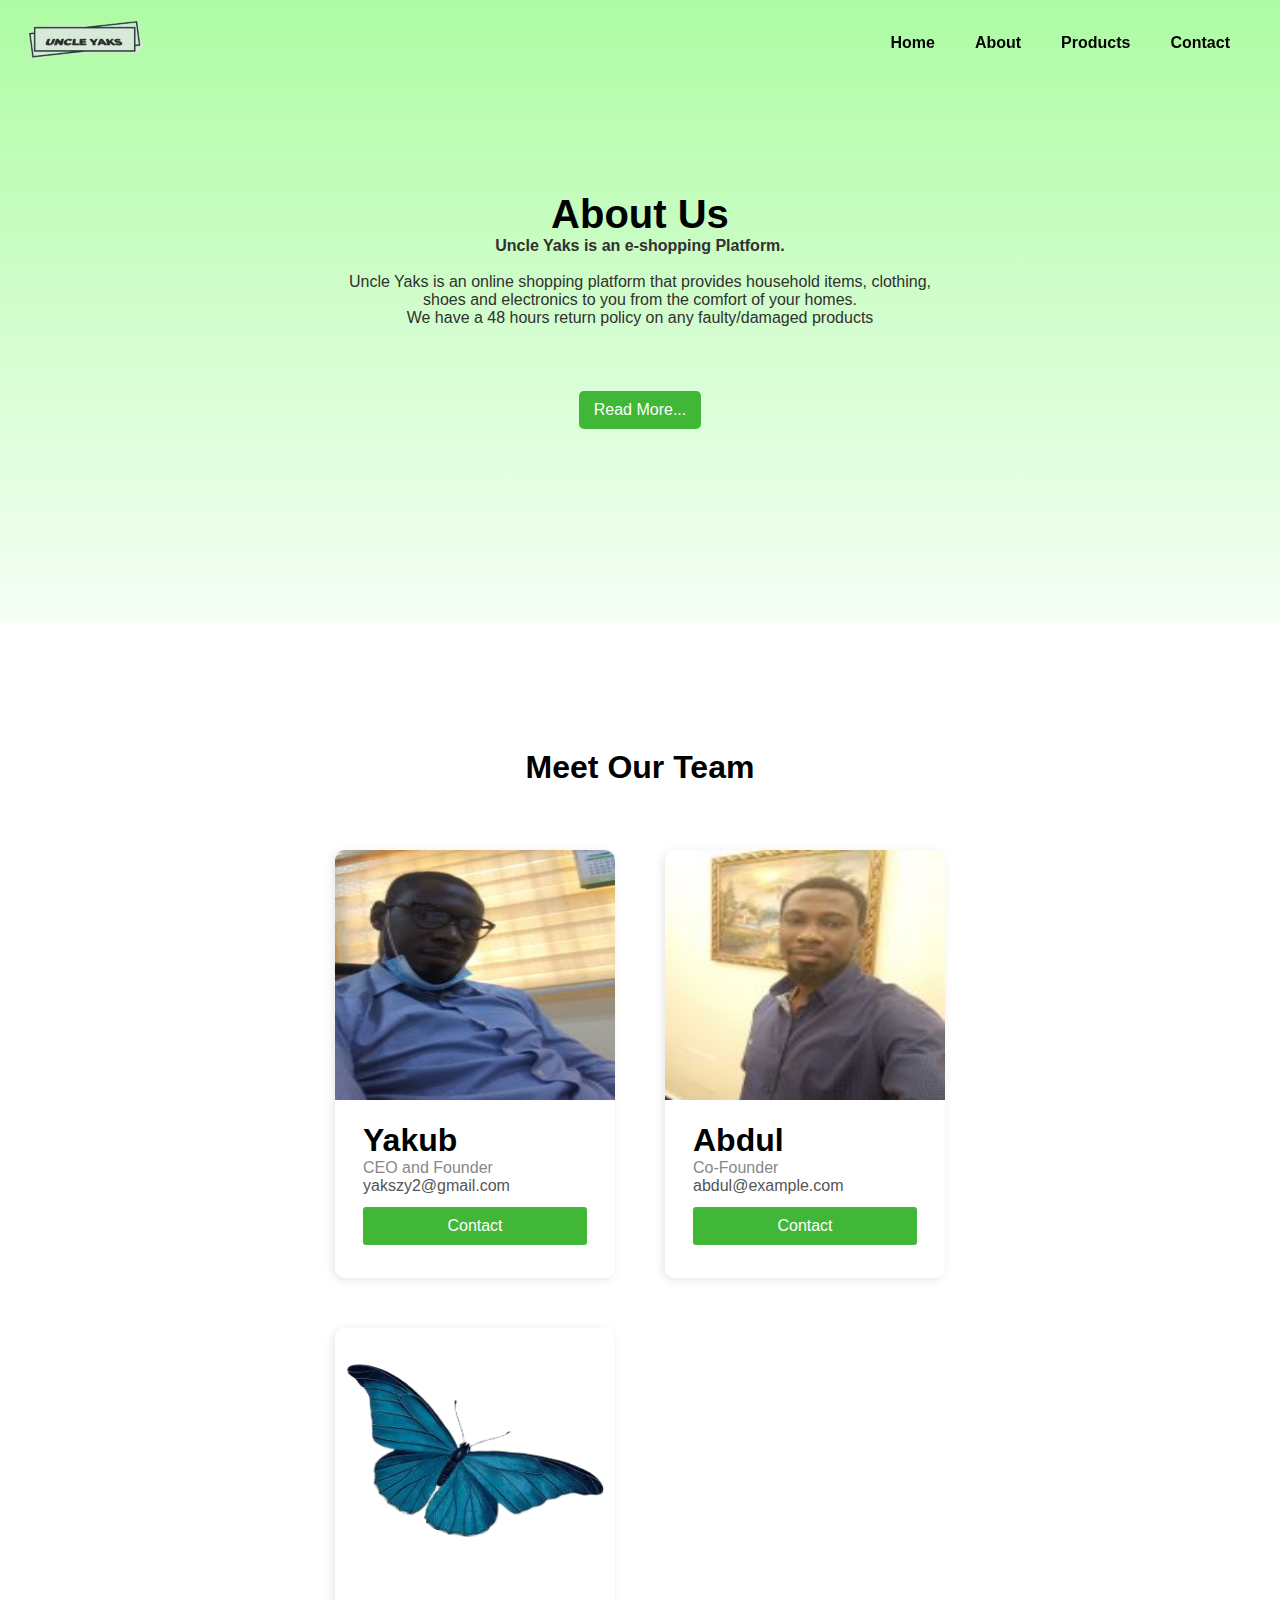
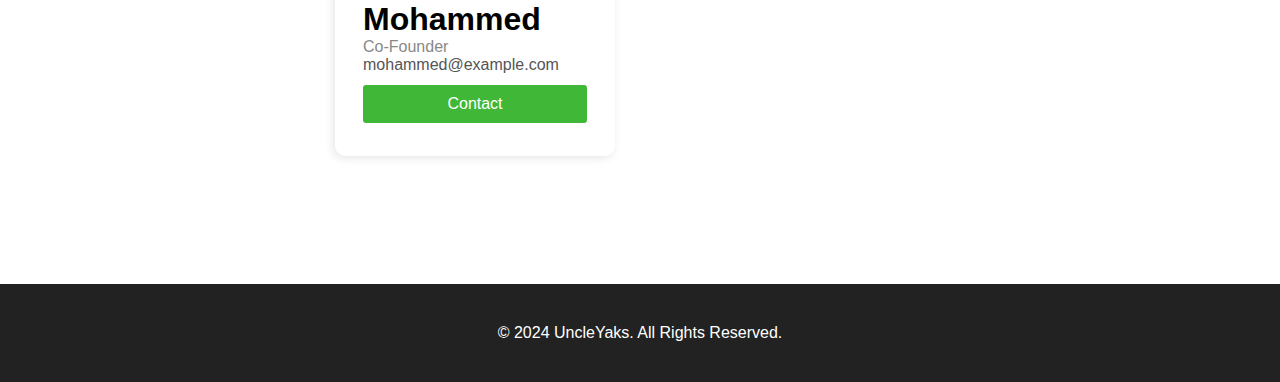
<file: pages/about.html>
<!DOCTYPE html>
<html>

<head>
    <meta charset="UTF-8">
    <meta name="viewport" content="width=device-width, initial-scale=1.0">
    <link rel="stylesheet" href="/styles/aboutstyle.css">
    <title>About Us</title>
</head>

<body>
    <header>
        <nav>
            <div class="logo">
                <img src="/images/Logotopaddcart.png">
            </div>
            <ul class="nav-links">
                <li><a href="/index.html">
                        Home</a>
                </li>
                <li><a href="/pages/about.html">
                        About</a>
                </li>
                <li><a href="/pages/product.html">
                        Products</a>
                </li>
                <li><a href="/pages/contact us.html">
                        Contact</a>
                </li>
            </ul>
        </nav>
    </header>

    <section class="about">
        <h1>About Us</h1>
        <p style="font-weight: bold">
            Uncle Yaks is an e-shopping Platform.
        </p>
        <br>
        <p> Uncle Yaks is an online shopping platform
            that provides household items, clothing, shoes and electronics to you from the comfort of your
            homes.<br>
            We have a 48 hours return policy on any faulty/damaged products
        </p>
        <a href="" class="info-btn">Read More...</a>
    </section>

    <section class="team">
        <h1 class="section-heading">Meet Our Team</h1>
        <div class="team-cards">

            <!-- Cards here -->
            <!-- Card 1 -->

            <div class="card">
                <img class="card-img" src="/images/Yaks.jpg">
                <div class="card-info">
                    <h2 class="card-name">Yakub</h2>
                    <p class="card-role">CEO and Founder</p>
                    <p class="card-email">yakszy2@gmail.com</p>
                    <a href="" class="info-btn width-btn">Contact</a>
                </div>
            </div>

            <!-- Card 2 -->

            <div class="card">
                <img class="card-img" src="/images/Yaks2.jpg">
                <div class="card-info">
                    <h2 class="card-name">Abdul</h2>
                    <p class="card-role">Co-Founder</p>
                    <p class="card-email">abdul@example.com</p>
                    <a href="" class="info-btn width-btn">Contact</a>
                </div>
            </div>

            <!-- Card 3 -->

            <div class="card">
                <img class="card-img" src="/images/review.png">
                <div class="card-info">
                    <h2 class="card-name">Mohammed</h2>
                    <p class="card-role">Co-Founder</p>
                    <p class="card-email">mohammed@example.com</p>
                    <a href="" class="info-btn width-btn">Contact</a>
                </div>
            </div>
        </div>
    </section>

    <footer>
        <p>© 2024 UncleYaks. All Rights Reserved.</p>
    </footer>
</body>

</html>
</file>
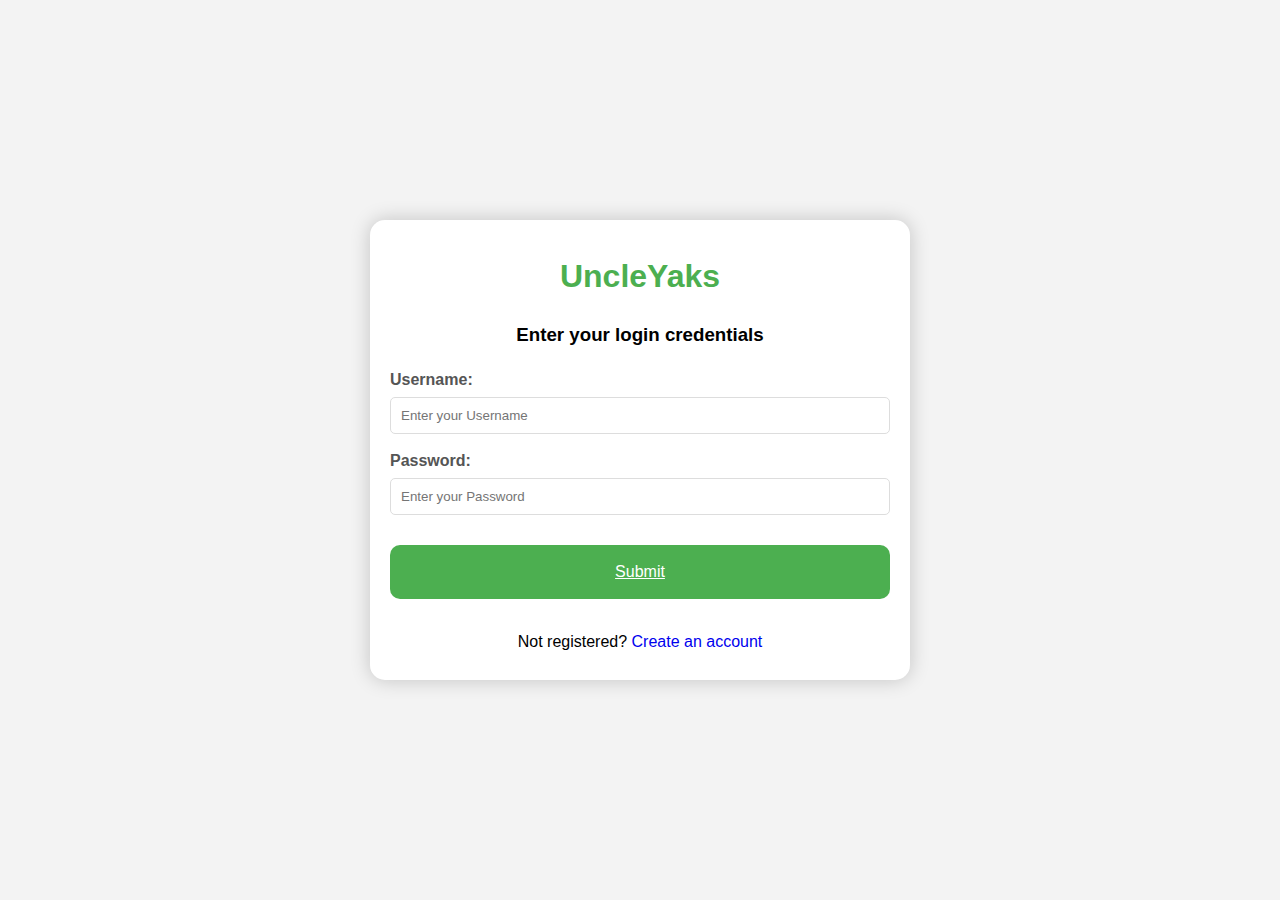
<file: pages/form.html>
<!DOCTYPE html>
<html lang="en">

<head>
    <meta charset="UTF-8">
    <meta name="viewport" content="width=device-width, initial-scale=1.0">
    <title>All Products - UncleYaks</title>
    <link rel="stylesheet" href="/styles/form.css">
    <link href="https://fonts.googleapis.com/css2?family=Poppins:wght@300;400;500;600;700&display=swap rel=stylesheet"> 
    <link rel="stylesheet" href="https://stackpath.bootstrapcdn.com/font-awesome/4.7.0/css/font-awesome.min.css">
	<title>GeeksforGeeks Registration</title>
</head>

<body>
	<div class="main">
		<h1>UncleYaks</h1>
		<h3>Enter your login credentials</h3>
		<form action="">
			<label for="first">
				Username:
			</label>
			<input type="text"
				id="first"
				name="first"
				placeholder="Enter your Username" required>

			<label for="password">
				Password:
			</label>
			<input type="password"
				id="password"
				name="password"
				placeholder="Enter your Password" required>

			<div class="wrap">
                <a href="addtocart.html" class="btn">Submit</a>
			</div>
		</form>
		<p>Not registered? 
			<a href="register.html"
			style="text-decoration: none;">
				Create an account
			</a>
		</p>
	</div>


</body>
</html>
</file>
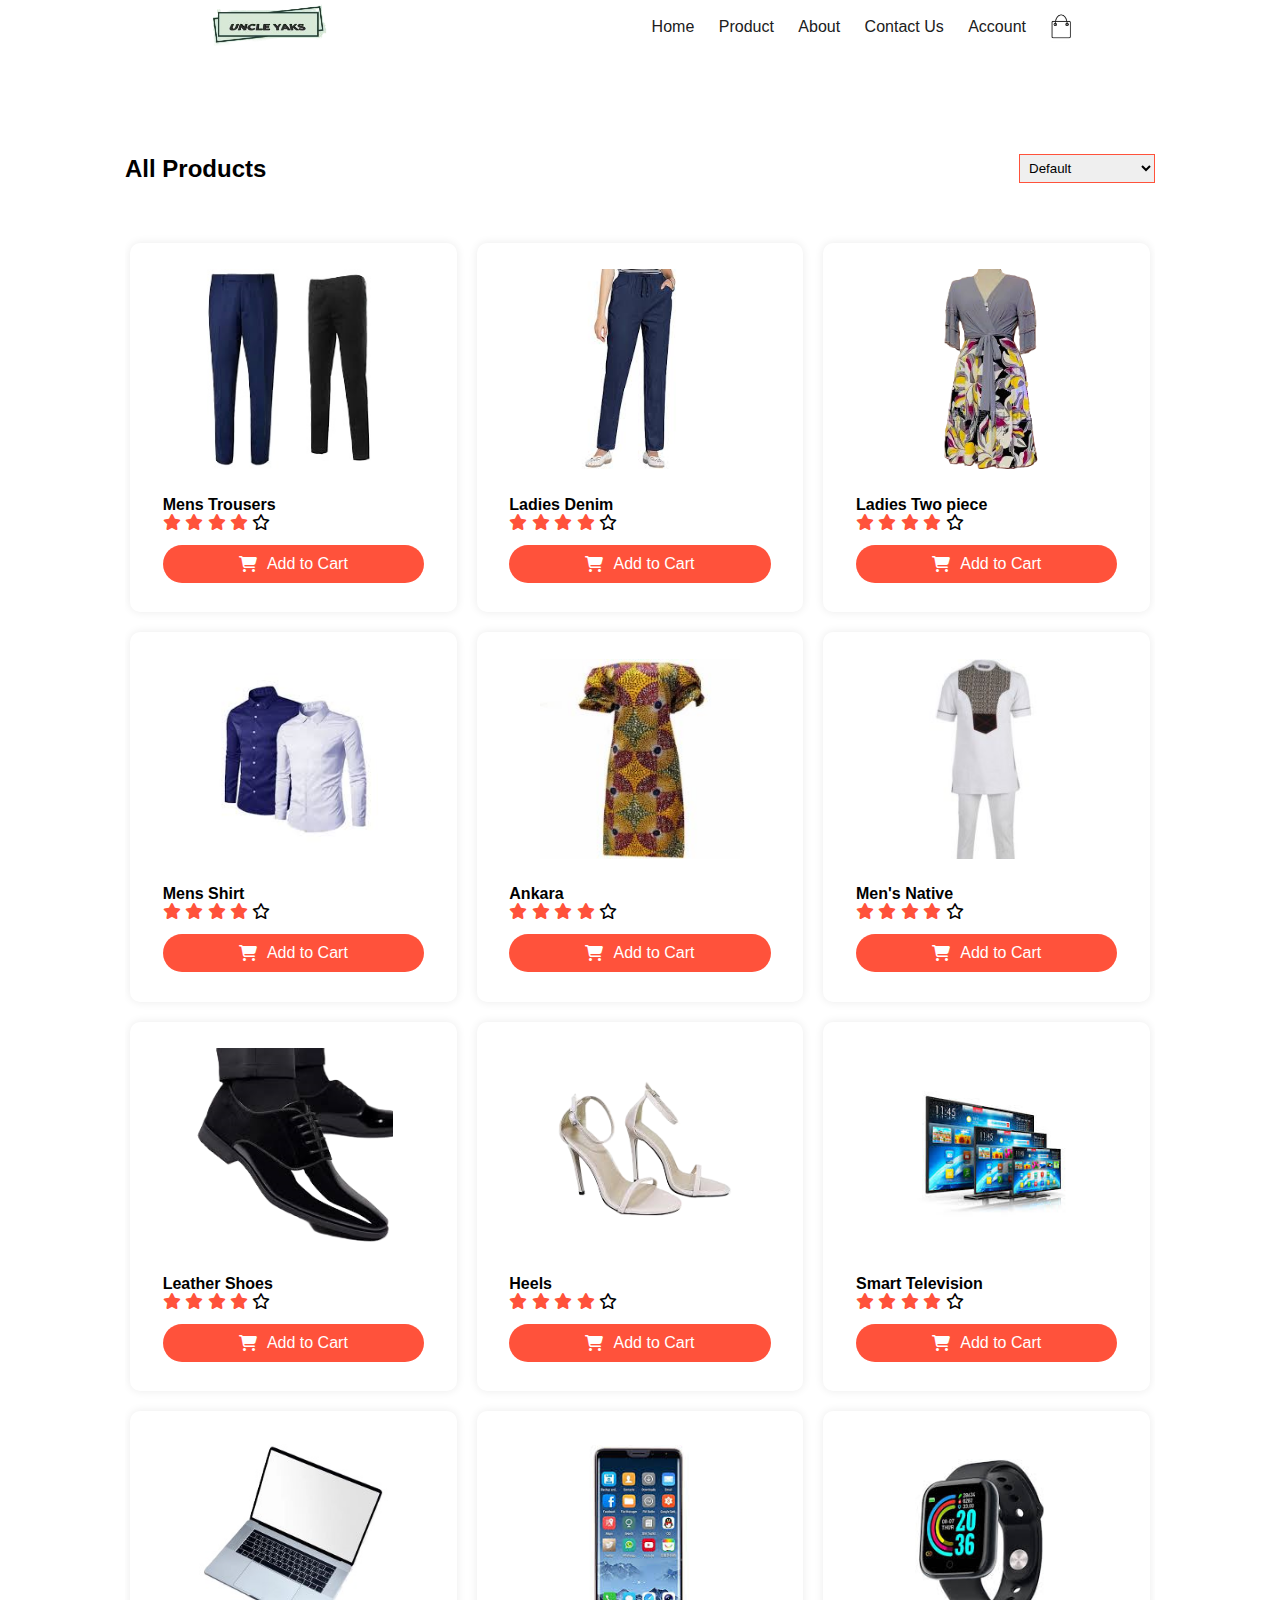
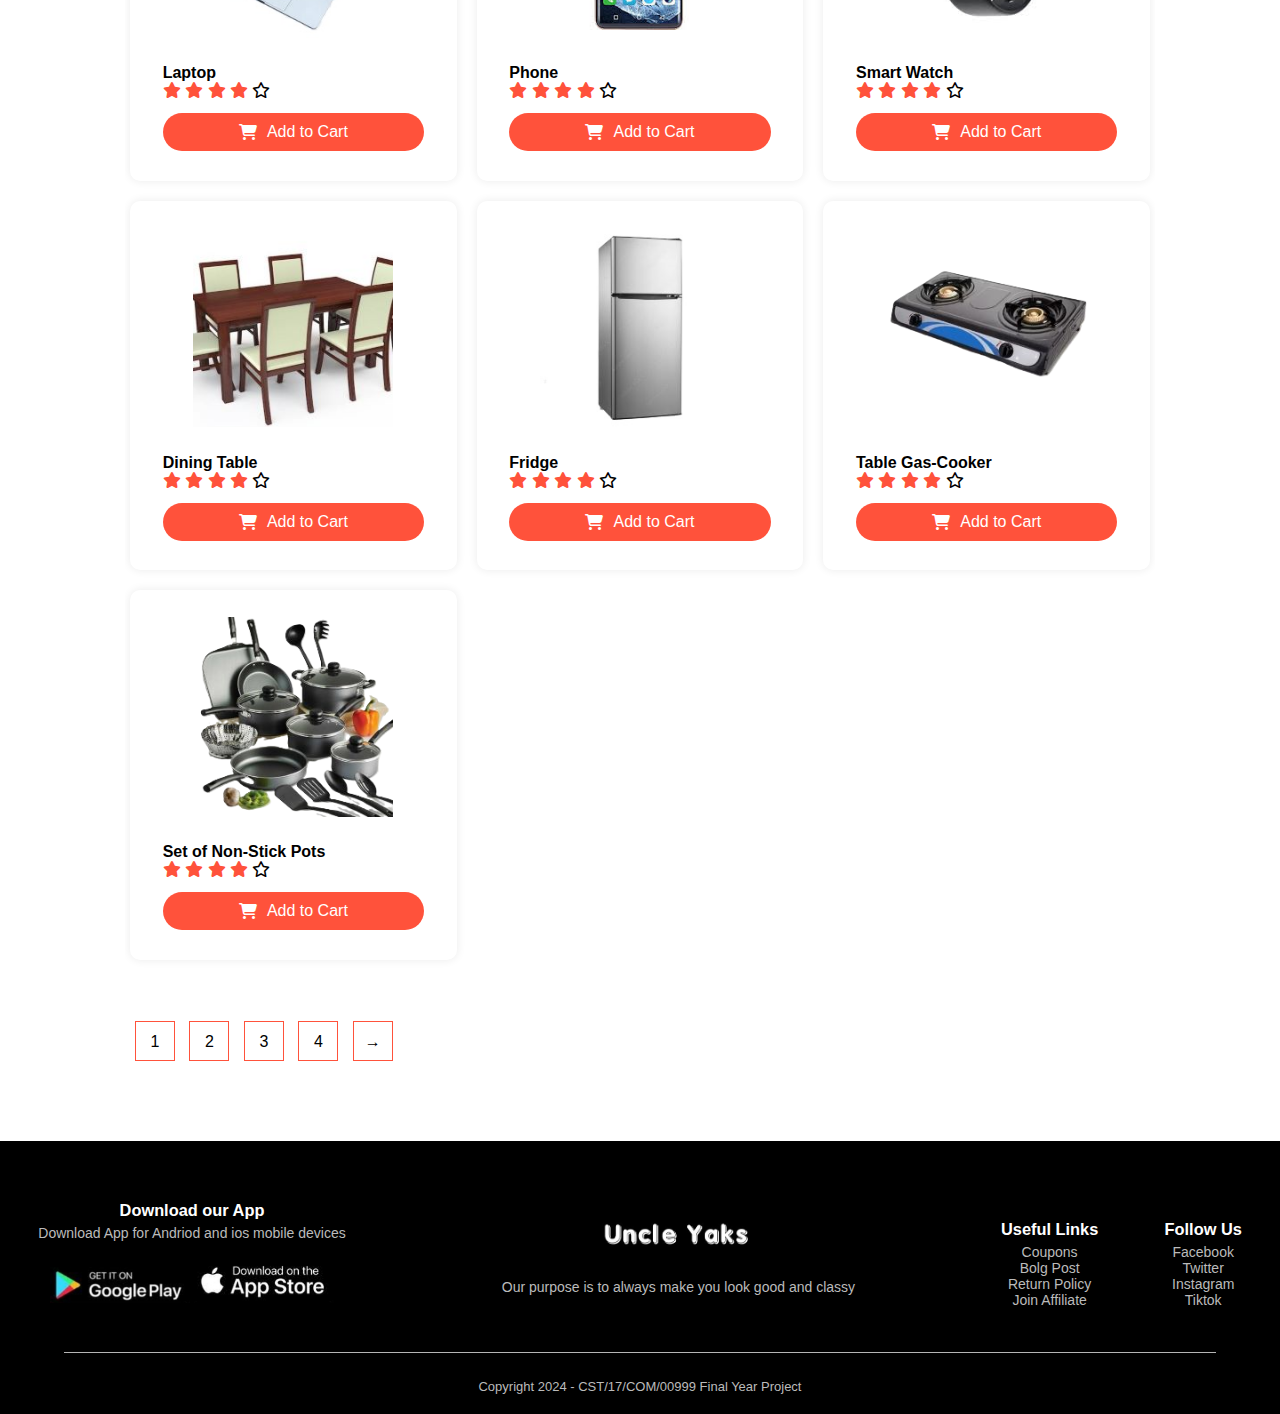
<file: pages/product.html>
<!DOCTYPE html>
<html lang="en">

<head>
    <meta charset="UTF-8">
    <meta name="viewport" content="width=device-width, initial-scale=1.0">
    <title>Products - UncleYaks</title>
    <link rel="stylesheet" href="/style.css">
    <link href="https://fonts.googleapis.com/css2?family=Poppins:wght@300;400;500;600;700&display=swap rel=stylesheet">
    <link rel="stylesheet" href="../styles/font-awsome/css/solid.min.css">
    <link rel="stylesheet" href="../styles/font-awsome/css/regular.min.css">
    <link rel="stylesheet" href="../styles/font-awsome/css/fontawesome.min.css">
    <link rel="stylesheet" href="../styles/product.css">
</head>

<body>

    <!-- Navbar -->
    <div class="container">
        <div class="navbar">
            <div class="logo">
                <img src="/images/Logotop.png" width="130px" height="50">
            </div>
            <nav>
                <ul id="MenuItems">
                    <li><a href="/index.html">Home</a></li>
                    <li><a href="/pages/product.html">Product</a></li>
                    <li><a href="/pages/about.html">About</a></li>
                    <li><a href="/pages/contact%20us.html">Contact Us</a></li>
                    <li><a href="/pages/form.html">Account</a></li>
                </ul>
            </nav>
            <img src="/images/download%20(1).png" width="30px" height="30px">
            <img src="/images/menu-icon.png" class="menu-icon" onclick="menutoggle()">
        </div>
    </div>

    <div class="small-container">

        <div class="row row-2">
            <h2>All Products</h2>
            <select>
                <option selected>Default</option>
                <option>Sort by price</option>
                <option>Sort by popularity</option>
                <option>Sort by rating</option>
                <option>Sort by sale</option>
            </select>
        </div>


        <div class="products">

            <div class="product-card">
                <img class="card-image" src="/images/MT1.jpeg">
                <div class="card-content">
                    <h4>Mens Trousers</h4>
                    <div class="rating">
                        <i class="fa fa-solid fa-star"> </i>
                        <i class="fa fa-solid fa-star"> </i>
                        <i class="fa fa-solid fa-star"> </i>
                        <i class="fa fa-solid fa-star"> </i>
                        <i class="fa-regular fa-star"></i>
                    </div>
                    <a href="addtocart.html" type="" class="card-btn">
                        <div class="btn-content"><i class="fa-solid fa-cart-shopping"></i> Add to Cart</div>
                    </a>
                </div>
            </div>

            <div class="product-card">
                <img class="card-image" src="/images/FT3.jpeg">
                <div class="card-content">
                <h4>Ladies Denim</h4>
                    <div class="rating">
                        <i class="fa fa-solid fa-star"> </i>
                        <i class="fa fa-solid fa-star"> </i>
                        <i class="fa fa-solid fa-star"> </i>
                        <i class="fa fa-solid fa-star"> </i>
                        <i class="fa-regular fa-star"></i>
                    </div>
                    <a href="addtocart.html" type="" class="card-btn">
                        <div class="btn-content"><i class="fa-solid fa-cart-shopping"></i> Add to Cart</div>
                    </a>
                </div>
            </div>

            <div class="product-card">
                <img class="card-image" src="/images/FMG2.png">
                <div class="card-content">
                <h4>Ladies Two piece</h4>
                    <div class="rating">
                        <i class="fa fa-solid fa-star"> </i>
                        <i class="fa fa-solid fa-star"> </i>
                        <i class="fa fa-solid fa-star"> </i>
                        <i class="fa fa-solid fa-star"> </i>
                        <i class="fa-regular fa-star"></i>
                    </div>
                    <a href="addtocart.html" type="" class="card-btn">
                        <div class="btn-content"><i class="fa-solid fa-cart-shopping"></i> Add to Cart</div>
                    </a>
                </div>
            </div>

            <div class="product-card">
                <img class="card-image" src="/images/MTT5.jpeg">
                <div class="card-content">
                <h4>Mens Shirt</h4>
                    <div class="rating">
                        <i class="fa fa-solid fa-star"> </i>
                        <i class="fa fa-solid fa-star"> </i>
                        <i class="fa fa-solid fa-star"> </i>
                        <i class="fa fa-solid fa-star"> </i>
                        <i class="fa-regular fa-star"></i>
                    </div>
                    <a href="addtocart.html" type="" class="card-btn">
                        <div class="btn-content"><i class="fa-solid fa-cart-shopping"></i> Add to Cart</div>
                    </a>
                </div>
            </div>

            <div class="product-card">
                <img class="card-image" src="/images/Ankara.jpg">
                <div class="card-content">
                <h4>Ankara</h4>
                    <div class="rating">
                        <i class="fa fa-solid fa-star"> </i>
                        <i class="fa fa-solid fa-star"> </i>
                        <i class="fa fa-solid fa-star"> </i>
                        <i class="fa fa-solid fa-star"> </i>
                        <i class="fa-regular fa-star"></i>
                    </div>
                    <a href="addtocart.html" type="" class="card-btn">
                        <div class="btn-content"><i class="fa-solid fa-cart-shopping"></i> Add to Cart</div>
                    </a>
                </div>
            </div>

            <div class="product-card">
                <img class="card-image" src="/images/Mens%20Native.jpg">
                <div class="card-content">
                <h4>Men's Native</h4>
                    <div class="rating">
                        <i class="fa fa-solid fa-star"> </i>
                        <i class="fa fa-solid fa-star"> </i>
                        <i class="fa fa-solid fa-star"> </i>
                        <i class="fa fa-solid fa-star"> </i>
                        <i class="fa-regular fa-star"></i>
                    </div>
                    <a href="addtocart.html" type="" class="card-btn">
                        <div class="btn-content"><i class="fa-solid fa-cart-shopping"></i> Add to Cart</div>
                    </a>
                </div>
            </div>

            <div class="product-card">
                <img class="card-image" src="/images/MS5.png">
                <div class="card-content">
                <h4>Leather Shoes</h4>
                    <div class="rating">
                        <i class="fa fa-solid fa-star"> </i>
                        <i class="fa fa-solid fa-star"> </i>
                        <i class="fa fa-solid fa-star"> </i>
                        <i class="fa fa-solid fa-star"> </i>
                        <i class="fa-regular fa-star"></i>
                    </div>
                    <a href="addtocart.html" type="" class="card-btn">
                        <div class="btn-content"><i class="fa-solid fa-cart-shopping"></i> Add to Cart</div>
                    </a>
                </div>
            </div>

            <div class="product-card">
                <img class="card-image" src="/images/hills.png">
                <div class="card-content">
                <h4>Heels</h4>
                    <div class="rating">
                        <i class="fa fa-solid fa-star"> </i>
                        <i class="fa fa-solid fa-star"> </i>
                        <i class="fa fa-solid fa-star"> </i>
                        <i class="fa fa-solid fa-star"> </i>
                        <i class="fa-regular fa-star"></i>
                    </div>
                    <a href="addtocart.html" type="" class="card-btn">
                        <div class="btn-content"><i class="fa-solid fa-cart-shopping"></i> Add to Cart</div>
                    </a>
                </div>
            </div>


            <div class="product-card">
                <img class="card-image" src="/images/smart%20tv.jpeg">
                <div class="card-content">
                <h4>Smart Television</h4>
                    <div class="rating">
                        <i class="fa fa-solid fa-star"> </i>
                        <i class="fa fa-solid fa-star"> </i>
                        <i class="fa fa-solid fa-star"> </i>
                        <i class="fa fa-solid fa-star"> </i>
                        <i class="fa-regular fa-star"></i>
                    </div>
                    <a href="addtocart.html" type="" class="card-btn">
                        <div class="btn-content"><i class="fa-solid fa-cart-shopping"></i> Add to Cart</div>
                    </a>
                </div>
            </div>


            <div class="product-card">
                <img class="card-image" src="/images/laptop%201.jpg">
                <div class="card-content">
                <h4>Laptop</h4>
                    <div class="rating">
                        <i class="fa fa-solid fa-star"> </i>
                        <i class="fa fa-solid fa-star"> </i>
                        <i class="fa fa-solid fa-star"> </i>
                        <i class="fa fa-solid fa-star"> </i>
                        <i class="fa-regular fa-star"></i>
                    </div>
                    <a href="addtocart.html" type="" class="card-btn">
                        <div class="btn-content"><i class="fa-solid fa-cart-shopping"></i> Add to Cart</div>
                    </a>
                </div>
            </div>


            <div class="product-card">
                <img class="card-image" src="/images/Phone.jpeg">
                <div class="card-content">
                    <h4>Phone</h4>
                    <div class="rating">
                        <i class="fa fa-solid fa-star"> </i>
                        <i class="fa fa-solid fa-star"> </i>
                        <i class="fa fa-solid fa-star"> </i>
                        <i class="fa fa-solid fa-star"> </i>
                        <i class="fa-regular fa-star"></i>
                    </div>
                    <a href="addtocart.html" type="" class="card-btn">
                        <div class="btn-content"><i class="fa-solid fa-cart-shopping"></i> Add to Cart</div>
                    </a>
                </div>
            </div>


            <div class="product-card">
                <img class="card-image" src="/images/smart%20watch.jpeg">
                <div class="card-content">
                <h4>Smart Watch</h4>
                    <div class="rating">
                        <i class="fa fa-solid fa-star"> </i>
                        <i class="fa fa-solid fa-star"> </i>
                        <i class="fa fa-solid fa-star"> </i>
                        <i class="fa fa-solid fa-star"> </i>
                        <i class="fa-regular fa-star"></i>
                    </div>
                    <a href="addtocart.html" type="" class="card-btn">
                        <div class="btn-content"><i class="fa-solid fa-cart-shopping"></i> Add to Cart</div>
                    </a>
                </div>
            </div>


            <div class="product-card">
                <img class="card-image" src="/images/dining%20table.jpeg">
                <div class="card-content">
                <h4>Dining Table</h4>
                    <div class="rating">
                        <i class="fa fa-solid fa-star"> </i>
                        <i class="fa fa-solid fa-star"> </i>
                        <i class="fa fa-solid fa-star"> </i>
                        <i class="fa fa-solid fa-star"> </i>
                        <i class="fa-regular fa-star"></i>
                    </div>
                    <a href="addtocart.html" type="" class="card-btn">
                        <div class="btn-content"><i class="fa-solid fa-cart-shopping"></i> Add to Cart</div>
                    </a>
                </div>
            </div>

            <div class="product-card">
                <img class="card-image" src="/images/fridge.jpg">
                <div class="card-content">
                <h4>Fridge</h4>
                    <div class="rating">
                        <i class="fa fa-solid fa-star"> </i>
                        <i class="fa fa-solid fa-star"> </i>
                        <i class="fa fa-solid fa-star"> </i>
                        <i class="fa fa-solid fa-star"> </i>
                        <i class="fa-regular fa-star"></i>
                    </div>
                    <a href="addtocart.html" type="" class="card-btn">
                        <div class="btn-content"><i class="fa-solid fa-cart-shopping"></i> Add to Cart</div>
                    </a>
                </div>
            </div>


            <div class="product-card">
                <img class="card-image" src="/images/Gas%20cooker.png">
                <div class="card-content">
                <h4>Table Gas-Cooker</h4>
                    <div class="rating">
                        <i class="fa fa-solid fa-star"> </i>
                        <i class="fa fa-solid fa-star"> </i>
                        <i class="fa fa-solid fa-star"> </i>
                        <i class="fa fa-solid fa-star"> </i>
                        <i class="fa-regular fa-star"></i>
                    </div>
                    <a href="addtocart.html" type="" class="card-btn">
                        <div class="btn-content"><i class="fa-solid fa-cart-shopping"></i> Add to Cart</div>
                    </a>
                </div>
            </div>


            <div class="product-card">
                <img class="card-image" src="/images/non-stick%20pots2.png">
                <div class="card-content">
                    <h4>Set of Non-Stick Pots</h4>
                    <div class="rating">
                        <i class="fa fa-solid fa-star"> </i>
                        <i class="fa fa-solid fa-star"> </i>
                        <i class="fa fa-solid fa-star"> </i>
                        <i class="fa fa-solid fa-star"> </i>
                        <i class="fa-regular fa-star"></i>
                    </div>
                    <a href="addtocart.html" type="" class="card-btn">
                        <div class="btn-content"><i class="fa-solid fa-cart-shopping"></i> Add to Cart</div>
                    </a>
                </div>
            </div>
        </div>

        <div class="page-btn">
            <span>1</span>
            <span>2</span>
            <span>3</span>
            <span>4</span>
            <span>&#8594;</span>
        </div>

    </div>


    <!---------- footer -------->
    <div class="footer">
        <div class="cotainer">
            <div class="row">
                <div class="footer-col-1">
                    <h3>Download our App</h3>
                    <p>Download App for Andriod and ios mobile devices</p>
                    <div class="app-logo">
                        <img src="/images/playstore%20blck.jpg">
                        <img src="/images/app%20store%20blck.jpg">
                    </div>
                </div>
                <div class="footer-col-2">
                    <img src="/images/uncleyaks%20blk.jpg">
                    <p>Our purpose is to always make you look good and classy</p>
                </div>
                <div class="footer-col-3">
                    <h3>Useful Links</h3>
                    <ul>
                        <li>Coupons</li>
                        <li>Bolg Post</li>
                        <li>Return Policy</li>
                        <li>Join Affiliate</li>
                    </ul>
                </div>
                <div class="footer-col-4">
                    <h3>Follow Us</h3>
                    <ul>
                        <li>Facebook</li>
                        <li>Twitter</li>
                        <li>Instagram</li>
                        <li>Tiktok</li>
                    </ul>
                </div>
            </div>
            <hr>
            <p class="Copyright">Copyright 2024 - CST/17/COM/00999 Final Year Project</p>
        </div>
    </div>
    <!----------js fot toggle menu----------->
    <script>
        var MenuItems = document.getElementById("MenuItems");

        MenuItems.style.maxHeight = "0px";

        function menutoggle() {
            if (MenuItems.style.maxHeight == "0px") {
                MenuItems.style.maxHeight = "200px";
            }
            else {
                MenuItems.style.maxHeight = "0px";
            }
        }
    </script>


</body>

</html>
</file>
<file: styles/aboutstyle.css>
/* Global Styles */
* {
    margin: 0;
    padding: 0;
    box-sizing: border-box;
    font-family: Arial, sans-serif;
}


/* Header */

header {
    /* background-color: white; */
    color: rgb(0, 0, 0);
    padding: 10px 0;
    position: fixed;
    width: 100%;
    z-index: 100;
    /* box-shadow: 0 2px 2px rgba(0, 0, 0, 0.2); */
}

nav {
    display: flex;
    justify-content: space-between;
    align-items: center;
    margin: 5px auto;
    padding: 0 20px;
}

.logo {
    font-size: 1.5rem;
    font-weight: bold;
    color: #40b736;
}

.nav-links {
    list-style: none;
    display: flex;
}

.nav-links li {
    margin-right: 20px;
}

.nav-links a {
    color: rgb(0, 0, 0);
    padding: 10px;
    font-weight: bold;
    text-decoration: none;
}

.nav-links a:hover {
    background-color: #40b736;
    border-radius: 4px;
    color: white;
}

/* About Section */

.info-btn {
    text-align: center;
    text-decoration: none;
    background-color: #40b736;
    color: white;
    padding: 10px 15px;
    border-radius: 5px;
    cursor: pointer;
    margin-top: 5%;
    transition: 500ms background-color;
}
.info-btn:hover{
    background-color: #2f8727;
}

.width-btn {
    display: inline-block;
    border-radius: 3px;
    width: 100%;
}

.about {
    display: flex;
    flex-direction: column;
    justify-content: center;
    align-items: center;
    background: rgb(224, 251, 222);
    background: linear-gradient(360deg, rgb(245, 255, 245) 0%, rgb(173, 252, 163) 100%);
    padding: 15% 0 15% 0;
    text-align: center;
}

.about h1 {
    font-size: 2.5rem;
}

.about p {
    font-size: 1rem;
    color: #323030;
    max-width: 600px;
}

/* Team Section */

.section-heading {
    margin: 10% 0% 5% 0%;
    font-size: 2rem;
}

.team {
    display: flex;
    flex-direction: column;
    justify-content: center;
    align-items: center;
    margin-bottom: 10%;
}

.team-cards {
    display: grid;
    grid-template-columns: repeat(2, 1fr);
    gap: 50px;
    /* margin-top: 20px; */
}

.card {
    display: flex;
    flex-direction: column;
    align-items: center;
    background-color: white;
    box-shadow: -2px 2px 10px rgba(0, 0, 0, 0.10);
    transition: transform 0.2s, box-shadow 0.2s;
    padding-bottom: 12%;
    border-radius: 10px;
}

.card:hover {
    transform: translateY(-3px);
    box-shadow: -6px 6px 6px rgba(0, 0, 0, 0.10);
}
.card-info{
    width: 80%;
}
.card-img {
    border-radius: 10px 10px 0px 0px;
    position: relative;
    top: 0px;
    margin-bottom: 8%;
    min-width: 280px;
    /* object-fit: fill; */
    max-height: 250px;
}

.card-name {
    font-size: 2rem;
}

.card-role {
    font-size: 1rem;
    color: #888;
}

.card-email {
    font-size: 1rem;
    color: #555;
}

/* Footer */
footer {
    background-color: #222;
    color: white;
    text-align: center;
    padding: 20px 0;
}

footer p {
    background-color: #222;
    color: white;
    text-align: center;
    padding: 20px 0;
}

@media (max-width: 768px) {
    nav {
        display: block;
    }

    .logo {
        text-align: center;
    }

    .nav-links {
        margin-top: 1rem;
        justify-content: space-between;
    }

    .nav-links li {
        margin-right: 0;
    }

    .about h1 {
        font-size: 2rem;
    }

    .about p {
        font-size: 0.9rem;

    }

    .about-info {
        display: flex;
        flex-direction: column;
    }

    .about-img {
        width: 60%;
        height: 60%;
        margin-bottom: 1rem;
    }

    .about-info p {
        margin: 1rem 2rem;
    }

    .about-info button {
        margin: 1rem 2rem;
        width: 10rem;
    }
}
</file>
<file: styles/form.css>
/*style.css*/
body {
	display: flex;
	align-items: center;
	justify-content: center;
	font-family: sans-serif;
	line-height: 1.5;
	min-height: 100vh;
	background: #f3f3f3;
	flex-direction: column;
	margin: 0;
}

.main {
	background-color: #fff;
	border-radius: 15px;
	box-shadow: 0 0 20px rgba(0, 0, 0, 0.2);
	padding: 10px 20px;
	transition: transform 0.2s;
	width: 500px;
	text-align: center;
}

h1 {
	color: #4CAF50;
}

label {
	display: block;
	width: 100%;
	margin-top: 10px;
	margin-bottom: 5px;
	text-align: left;
	color: #555;
	font-weight: bold;
}


input {
	display: block;
	width: 100%;
	margin-bottom: 15px;
	padding: 10px;
	box-sizing: border-box;
	border: 1px solid #ddd;
	border-radius: 5px;
}

button {
	padding: 15px;
	border-radius: 10px;
	margin-top: 15px;
	margin-bottom: 15px;
	border: none;
	color: white;
	cursor: pointer;
	background-color: #4CAF50;
	width: 100%;
	font-size: 16px;
}

.wrap {
	display: flex;
	justify-content: center;
	align-items: center;
}
.btn{
    padding: 15px;
	border-radius: 10px;
	margin-top: 15px;
	margin-bottom: 15px;
	border: none;
	color: white;
	cursor: pointer;
	background-color: #4CAF50;
	width: 100%;
	font-size: 16px;
}
</file>
<file: style.css>
* {
    margin: 0;
    padding: 0;
    box-sizing: border-box;
}

body{
    font-family: 'Open Sans','inter','Poppins', sans-serif;
}

.navbar{
    position: sticky;
    display: flex;
    align-items: center;
    padding: 0px;
}
nav{
    flex: 1;
    text-align: right;
}
nav ul{
    display: inline-block;
    list-style-type: none
}
nav ul li{
    display: inline-block;
    margin-right: 20px;
}
a{
    text-decoration: none;
    color: #202020;
}
p{
    color: #555;
}    
.container{
    max-width: 1000px;
    margin: auto;
    padding: 0 5%;
}
.row{
    display: flex;
    align-items: center;
    flex-wrap: wrap;
    justify-content: space-around;
}
.col-2{
    flex-basis: 50%;
    min-width: 300px;
}
.col-2 img{
    max-width: 100%;
    padding: 50px 0;
}
.col-2 hi{
    font-size: 50px;
    line-height: 60px;
    margin: 25px 0
}
.btn{
    display: inline-block;
    background: #ff523b;
    color: #fff;
    padding: 10px 30px;
    margin-top: 30px;
    border-radius: 30px;
    transition: background 0.5s;
}

.btn:hover{
    background: #563434;
}

.header{
    background: radial-gradient(#fff,#ffd6d6);
}
.header .row{
    margin-top: 70px;
}
.categories{
    margin: 70px 0;
}
.col-3{
    flex-basis: 30%;
    min-width: 250px;
    margin-bottom: 30px;
}
.col-3 img{
    margin-bottom: auto;
    padding: inherit;
    width: 100%;
}
.small-container{
    max-width: 1080px;
    margin: auto;
    padding-left: 25px;
    padding-right: 25px;
}
.col-4{
    flex-basis: 25%;
    padding: 10px;
    min-width: 200px;
    margin-bottom: 50px;
    transition: transform 0.5s;
}
.col-4{
    width: 100%;    
} 

.title{
    text-align: center;
    margin: 0 auto80px;
    position: relative;
    line-height: 60px;
    color: #555;
}
.title::after{
    content: '';
    background: #ff523b;
    width: 80px;
    height: 5px;
    border-radius: 5px;
    position: absolute;
    bottom: 0;
    left: 50%;
    transform: translateX(-50%)
}

.h4{
    color: #555;
    font-weight: normal;
}
.col-4 p{
    font-size: 14px;
}
.rating .fa{
    color: #ff523b;
}

.col-4:hover{
    transform: translateY(-5px);
}

/*--------- offer ---------*/

.offer{
    background: radial-gradient(#fff,#ffd6d6);
    margin-top: 80px;
    padding: 30px 0;
}
.col-2 .offer-img{
    padding: 50px;
}
.small{
    color: #555;
}

/*--------brands ---------*/
.brands{
    margin: 100px auto;
}
.col-5{
    flex-basis: 20%;
    padding: 10px;
    min-width: 10px;
    margin-bottom: 25px;
}
.col-5 img{
    width: 100%;
    cursor: pointer;
    filter: grayscale(100%);
}
.col-5 img:hover{
    filter: grayscale(0);
}

/*--------footer ---------*/
wrap{
    width: 965px;
    margin: auto auto;
    min-height: 462px;
    max-height: 4000px;
}
footerwrap{
    background-color: #000;
    position: absolute;
    bottom: 0;
    width: 100%
}
.footer{
    background: #000;
    color: #bbbbbb;
    font-size: 14px;
    padding: 60px 0 20px;
}
.footer p{
    color: #bbbbbb;
}
.footer h3{
    color: white;
    margin-bottom: 5px;
}
.footer-col-1, .footer-col-2, footer-col-3, footer-col-4{
    min-width: 250px;
    margin-bottom: 20px;
}
.footer-col-1{
    flex-basis: 30%;
    text-align: center;
}
.footer-col-2{
    flex: 1;
    text-align: center;
}
.footer-col-2 img{
    width: 180px;
    margin-bottom: 20px;
    text-align: center;
}
.footer-col-3, .footer-col-4{
    flex-basis: 12%;
    text-align: center;
}
ul{
    list-style-type: none;
    text-align: center;
}
.app-logo{
    margin-top: 20px;
}
.app-logo img{
    width: 140px;
}
.footer hr{
    border: none;
    background: #b5b5b5;
    height: 1px;
    margin: 2% 5%;
}
.Copyright{
    font-size: small;
    font-weight: 100;
    text-align: center;
}

.menu-icon{
    width: 28px;
    margin-left: 20px;
    display: none;
}

.footer-link{
    text-decoration: none;
    color: #bbbbbb;
}

/*---------- media query for menu-icon -----------*/

@media only screen and (max-width: 800px){
    nav ul{
        position: absolute;
        top: 70px;
        left: 0;
        background: #333;
        width: 100%;
        overflow: hidden;
        transition: max-height 0.5s;
    }
     nav ul li{
        display: block;
        margin-right: 50px;
        margin-top: 10px;
        margin-bottom: 10px;
    }
    nav ul li a{
        background: radial-gradient(#fff,#ffd6d6);
    }
    .menu-icon{
        display: block;
        cursor: pointer;
        
        
    }
}
/*------------- all products page ---------*/
.row-2{
    justify-content: space-between;
    margin: 100px auto 50px;
}
select{
    border: 1px solid #ff523b;
    padding: 5px;
}
select:focus{
    outline: none;
}
.page-btn{
    display: block;
    margin: 0 auto 80px;
}
.page-btn span{
    display: inline-block;
    border: 1px solid #ff523b;
    margin-left: 10px;
    width: 40px;
    height: 40px;
    text-align: center;
    line-height: 40px;
    cursor: pointer;
}
.page-btn span:hover{
    background: #ff523b;
    color: #fff;
}
/*--------- Add To Cart Button-------*/

input[type="submit"] {
    display: inline-block;
    background: #ff523b;
    color: #fff;
    padding: 8px 30px;
    margin: 10px 0;
    border-radius: 30px;
    transition: background 0.5s;
    
}
input[type="submit"]:hover{
    cursor: pointer;
    background: #563434;
}
/*-------single product details---------*/

.single-product{
    margin-top: 80px;
}
.single-product .col-2 img{
    padding: 0;
}
.single-product .col-2{
    padding: 20px;
}
.single-product h4{
    margin: 20px 0;
    font-size: 22px;
    font-weight: bold;
}
.single-product select{
    display: block;
    padding: 10px;
    margin-top: 20px;
}
.single-product input{
    width: 50px;
    height: 40px;
    padding-left: 10px;
    font-size: 20px;
    margin-right: 10px;
    border: 1px solid #ff523b;
}
input:focus{
    outline: none;
}
.single-product .fa{
    color: #ff523b;
    margin-left: 10px;
}
.small-img-row{
    display: flex;
    justify-content: space-between;
}
.small-img-col{
    flex-basis: 24%;
    cursor: pointer;
}
.single-product .row{
    text-align: left;
}
.single-product .col-2{
    padding: 20px;
}
.single-product h1{
    font-size: 26px;
    line-height: 32px;
}

/*----------cart items --------*/
.cart-page{
    background: radial-gradient(#fff,#ffd6d6);
    margin: 80px auto;
}
table{
    width: 100%;
    border-collapse: collapse;
}
.cart-info{
    display: flex;
    flex-wrap: wrap;
}
th{
    text-align: left;
    padding: 5px;
    color: #fff;
    background: #ff523b;
    font-weight: normal;
}

td{
    padding: 10px 5px;
}
td input{
    width: 40px;
    height: 30px;
    padding: 5px;
}
td a{
    color: #ff523b;
    font-size: 12px;
}
td img{
    width: 80px;
    height: 80px;
    margin-right: 10px;
}
.total-price{
    display: flex;
    justify-content: flex-end;
}
.total-price table{
    border-top: 3px solid #ff523b;
    width: 100px;
    max-width: 400px;
}
td:last-child{
    text-align: right;
}
th:last-child{
    text-align: right;
}


/*------- contact-page----------*/
.contact-page{
    background: #000;
}
.container-col-6{
    background: #fff;
    font-size: 14px;
    font-family: 'Poppins', sans-serif;
    margin-top: 10px;
}
.container-col-6-box{
    background: #fff;
    display: flex;
}
.contact-left{
    flex-basis: 60%;
    padding: 40px 60px;
}
.contact-right{
    flex-basis: 40%;
    padding: 40px;
    background: #1c00b5;
    color: #fff;
}
h1{
    margin-bottom: 10px;
}

.input-row{
    display: flex;
    justify-content: space-between;
    margin-bottom: 20px
}

/*---------- media query for less than 600 screen size -----------*/
@media only screen and (max-width: 600px){
    .row{
        text-align: center;
    }
    .col-2, .col-3, .col-4{
        flex-basis: 100%;
    }
    .single-product .row{
        text-align: left;
    }
    .single-product .col-2{
        padding: 20px 0;
    }
    .single-product h1{
        font-size: 26px;
        line-height: 32px;
    }
    .cart-info p{
        display: none;  
    }
}
</file>
<file: styles/product.css>
* , *::after, *::before {
    box-sizing: border-box;
}
.products{
    display: grid;
    grid-template-columns: repeat(3, 1fr);
    padding: 10px 5px;
    column-gap: 20px;
    margin-bottom: 5%;
    row-gap: 20px;
    overflow: hidden;
}

.product-card{
    grid-template-columns: 1fr;
    background-color: #ffffff;
    width: 100%;
    padding: 5% 0%;
    border-radius: 10px 10px 10px 10px;
    box-shadow: 0px 0px 10px #00000015;
    /* margin-bottom: 10%; */
}

.card-image{
    position: relative;
    top: 10px;
    left: 50%;
    transform: translateX(-50%);
    max-height: 200px;
    margin-bottom: 10%;
}

.card-content{
    padding: 0% 10%;
}

.card-btn{
    display: inline-block;
    width: 100%;
    background: #ff523b;
    color: #ffff;
    padding: 10px 30px;
    border-radius: 30px;
    transition: background 0.5s;
    margin: 5% 0%;
}
.btn-content{
    display: flex;
    justify-content: center;
    align-items: center;
    gap: 5%;
}

.card-btn:hover{
    background: #563434;
}
</file>
<file: styles/font-awsome/css/solid.min.css>
/*!
 * Font Awesome Free 6.5.2 by @fontawesome - https://fontawesome.com
 * License - https://fontawesome.com/license/free (Icons: CC BY 4.0, Fonts: SIL OFL 1.1, Code: MIT License)
 * Copyright 2024 Fonticons, Inc.
 */
:host,:root{--fa-style-family-classic:"Font Awesome 6 Free";--fa-font-solid:normal 900 1em/1 "Font Awesome 6 Free"}@font-face{font-family:"Font Awesome 6 Free";font-style:normal;font-weight:900;font-display:block;src:url(../webfonts/fa-solid-900.woff2) format("woff2"),url(../webfonts/fa-solid-900.ttf) format("truetype")}.fa-solid,.fas{font-weight:900}
</file>
<file: styles/font-awsome/css/regular.min.css>
/*!
 * Font Awesome Free 6.5.2 by @fontawesome - https://fontawesome.com
 * License - https://fontawesome.com/license/free (Icons: CC BY 4.0, Fonts: SIL OFL 1.1, Code: MIT License)
 * Copyright 2024 Fonticons, Inc.
 */
:host,:root{--fa-style-family-classic:"Font Awesome 6 Free";--fa-font-regular:normal 400 1em/1 "Font Awesome 6 Free"}@font-face{font-family:"Font Awesome 6 Free";font-style:normal;font-weight:400;font-display:block;src:url(../webfonts/fa-regular-400.woff2) format("woff2"),url(../webfonts/fa-regular-400.ttf) format("truetype")}.fa-regular,.far{font-weight:400}
</file>
